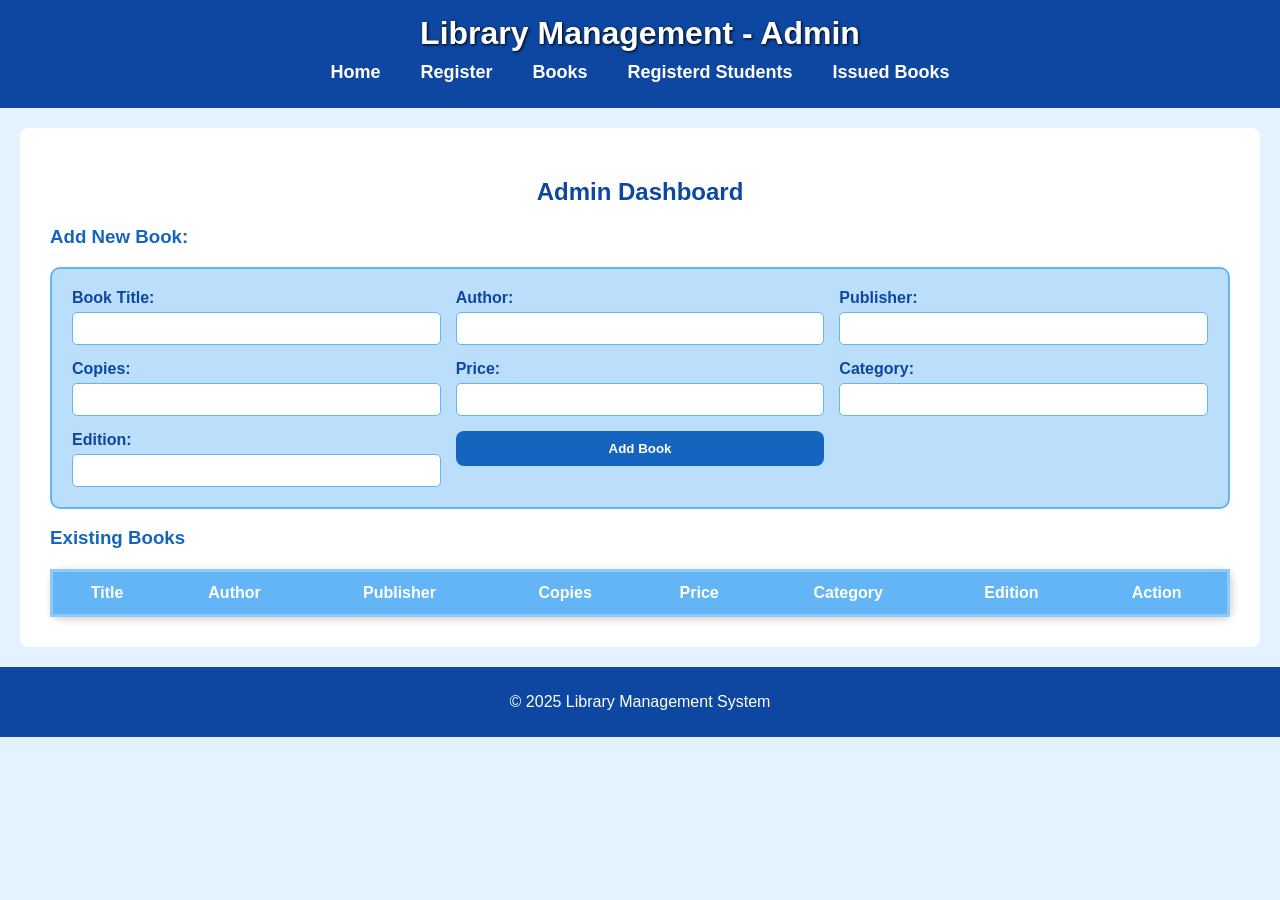
<file: admin.html>
<!DOCTYPE html>
<html lang="en">

<head>
    <meta charset="UTF-8" />
    <meta name="viewport" content="width=device-width, initial-scale=1.0" />
    <title>Admin - Library Management</title>
    <link rel="stylesheet" href="style.css" />
    <style>
        body {
            font-family: 'Arial', sans-serif;
            background: #e3f2fd;
            margin: 0;
            padding: 0;
            color: #0d47a1;
        }
        
        header {
            background-color: #0d47a1;
            color: white;
            padding: 15px 0;
            text-align: center;
        }
        
        header h1 {
            margin: 0;
        }
        
        nav ul {
            display: flex;
            justify-content: center;
            list-style: none;
            padding: 0;
            margin: 10px 0;
        }
        
        nav ul li {
            margin: 0 20px;
        }
        
        nav ul li a {
            text-decoration: none;
            color: white;
            font-weight: bold;
            font-size: 18px;
        }
        
        nav ul li a:hover {
            text-decoration: underline;
        }
        
        main {
            padding: 30px;
            background-color: #ffffff;
            margin: 20px;
            border-radius: 8px;
        }
        
        h2 {
            color: #0d47a1;
            text-align: center;
        }
        
        h3 {
            color: #1565c0;
        }
        
        .grid-form {
            display: grid;
            grid-template-columns: repeat(3, 1fr);
            gap: 15px;
            background-color: #bbdefb;
            border: 2px solid #64b5f6;
            padding: 20px;
            border-radius: 10px;
            max-width: 100%;
        }
        
        .grid-form div {
            display: flex;
            flex-direction: column;
        }
        
        .grid-form label {
            font-weight: bold;
            margin-bottom: 5px;
            color: #0d47a1;
        }
        
        .grid-form input {
            padding: 8px;
            border: 1px solid #64b5f6;
            border-radius: 5px;
        }
        
        .grid-form button {
            padding: 10px;
            background-color: #1565c0;
            color: white;
            border: none;
            border-radius: 8px;
            cursor: pointer;
            font-weight: bold;
            grid-column: span 3;
        }
        
        .grid-form button:hover {
            background-color: #0d47a1;
        }
        
        table {
            width: 100%;
            border-collapse: collapse;
            margin-top: 20px;
            background-color: #e3f2fd;
            border: 3px solid #90caf9;
            border-radius: 10px;
        }
        
        th,
        td {
            border: 1px solid #64b5f6;
            padding: 12px;
            text-align: center;
            color: #0d47a1;
        }
        
        th {
            background-color: #64b5f6;
            color: white;
        }
        
        tr:nth-child(even) {
            background-color: #bbdefb;
        }
        
        button {
            padding: 6px 14px;
            color: white;
            background-color: #1976d2;
            border: none;
            border-radius: 6px;
            cursor: pointer;
            font-weight: bold;
        }
        
        button:hover {
            background-color: #0d47a1;
        }
        
        footer {
            text-align: center;
            padding: 10px 0;
            background-color: #0d47a1;
            color: white;
        }
    </style>
</head>

<body>
    <header>
        <h1>Library Management - Admin</h1>
        <nav>
            <ul>
                <li><a href="index.html">Home</a></li>
                <li><a href="register.html">Register</a></li>
                <li><a href="books.html">Books</a></li>
                <li><a href="view_students.html">Registerd Students</a></li>
                <li><a href="issued.html">Issued Books</a></li>
            </ul>
        </nav>
    </header>

    <main>
        <h2>Admin Dashboard</h2>
        <div id="add-book-section">
            <h3>Add New Book:</h3>
            <form id="add-book-form" class="grid-form">
                <div>
                    <label for="book-title">Book Title:</label>
                    <input type="text" id="book-title" required />
                </div>
                <div>
                    <label for="book-author">Author:</label>
                    <input type="text" id="book-author" required />
                </div>
                <div>
                    <label for="book-publisher">Publisher:</label>
                    <input type="text" id="book-publisher" required />
                </div>
                <div>
                    <label for="book-copies">Copies:</label>
                    <input type="number" id="book-copies" required />
                </div>
                <div>
                    <label for="book-price">Price:</label>
                    <input type="number" id="book-price" required />
                </div>
                <div>
                    <label for="book-category">Category:</label>
                    <input type="text" id="book-category" required />
                </div>
                <div>
                    <label for="book-edition">Edition:</label>
                    <input type="text" id="book-edition" required />
                </div>
                <div>
                    <button type="submit">Add Book</button>
                </div>
            </form>
        </div>

        <h3>Existing Books</h3>
        <table>
            <thead>
                <tr>
                    <th>Title</th>
                    <th>Author</th>
                    <th>Publisher</th>
                    <th>Copies</th>
                    <th>Price</th>
                    <th>Category</th>
                    <th>Edition</th>
                    <th>Action</th>
                </tr>
            </thead>
            <tbody id="existing-books-list"></tbody>
        </table>
    </main>

    <footer>
        <p>&copy; 2025 Library Management System</p>
    </footer>

    <script>
        document.getElementById('add-book-form').addEventListener('submit', function(e) {
            e.preventDefault();

            const newBook = {
                title: document.getElementById('book-title').value,
                author: document.getElementById('book-author').value,
                publisher: document.getElementById('book-publisher').value,
                copies: Number(document.getElementById('book-copies').value),
                price: Number(document.getElementById('book-price').value),
                category: document.getElementById('book-category').value,
                edition: document.getElementById('book-edition').value
            };

            let books = JSON.parse(localStorage.getItem('books')) || [];
            books.push(newBook);
            localStorage.setItem('books', JSON.stringify(books));
            document.getElementById('add-book-form').reset();
            loadExistingBooks();
        });

        function loadExistingBooks() {
            const books = JSON.parse(localStorage.getItem('books')) || [];
            const list = document.getElementById('existing-books-list');
            list.innerHTML = '';

            books.forEach((book, index) => {
                const row = document.createElement('tr');
                row.innerHTML = `
                    <td>${book.title}</td>
                    <td>${book.author}</td>
                    <td>${book.publisher}</td>
                    <td>${book.copies}</td>
                    <td>₹${book.price}</td>
                    <td>${book.category}</td>
                    <td>${book.edition}</td>
                    <td><button onclick="deleteBook(${index})">Delete</button></td>
                `;
                list.appendChild(row);
            });
        }

        function deleteBook(index) {
            let books = JSON.parse(localStorage.getItem('books')) || [];
            books.splice(index, 1);
            localStorage.setItem('books', JSON.stringify(books));
            loadExistingBooks();
        }

        window.onload = loadExistingBooks;
    </script>
</body>

</html>
</file>
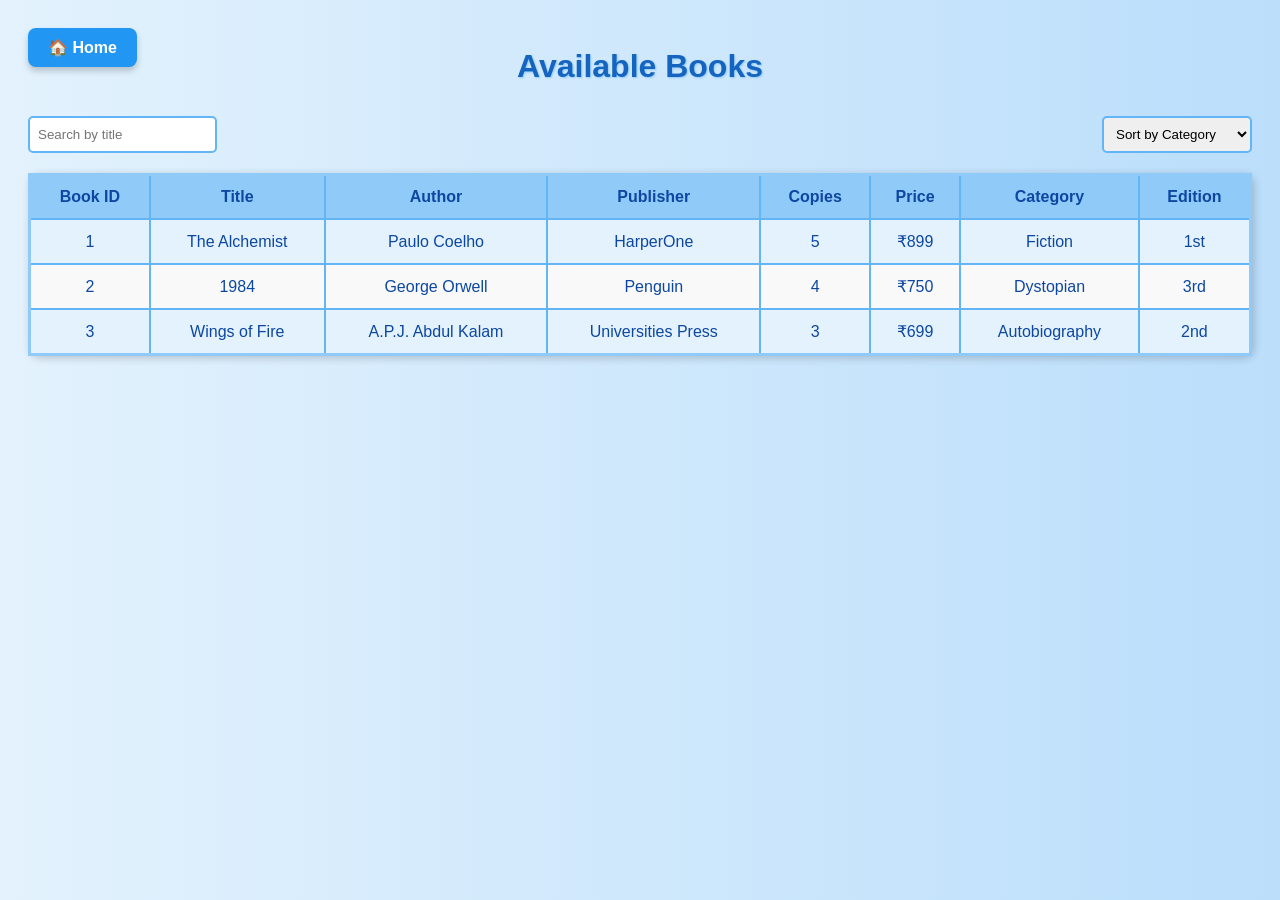
<file: books.html>
<!DOCTYPE html>
<html>

<head>
    <title>Available Books</title>
    <link rel="stylesheet" href="style.css" />
    <style>
        body {
            font-family: 'Segoe UI', sans-serif;
            padding: 20px;
            background: linear-gradient(to right, #e3f2fd, #bbdefb);
            color: #333;
            position: relative;
        }
        
        h1 {
            text-align: center;
            color: #1565c0;
            text-shadow: 1px 1px 2px #90caf9;
        }
        
        table {
            width: 100%;
            border-collapse: collapse;
            margin-top: 20px;
            background-color: #e3f2fd;
            border: 3px solid #90caf9;
            border-radius: 10px;
        }
        
        th,
        td {
            border: 2px solid #64b5f6;
            padding: 12px;
            text-align: center;
            color: #0d47a1;
        }
        
        th {
            background-color: #90caf9;
            color: #0d47a1;
        }
        
        .home-link {
            position: absolute;
            top: 20px;
            left: 20px;
            text-decoration: none;
            background-color: #2196f3;
            color: #fff;
            padding: 10px 20px;
            border-radius: 8px;
            font-weight: bold;
            box-shadow: 0 4px 6px rgba(0, 0, 0, 0.2);
            transition: background-color 0.3s;
            z-index: 1000;
        }
        
        .home-link:hover {
            background-color: #1976d2;
        }
        
        .controls {
            display: flex;
            justify-content: space-between;
            margin-bottom: 15px;
            flex-wrap: wrap;
        }
        
        input,
        select {
            padding: 8px;
            border: 2px solid #64b5f6;
            border-radius: 5px;
            margin-top: 10px;
        }
        
        @media (max-width: 600px) {
            .controls {
                flex-direction: column;
                gap: 10px;
            }
        }
    </style>
</head>

<body>
    <a class="home-link" href="index.html">🏠 Home</a>

    <h1>Available Books</h1>

    <div class="controls">
        <input type="text" id="search" placeholder="Search by title" oninput="renderBooks()">
        <select id="categoryFilter" onchange="renderBooks()">
            <option value="">Sort by Category</option>
            <option value="Fiction">Fiction</option>
            <option value="Dystopian">Dystopian</option>
            <option value="Autobiography">Autobiography</option>
            <option value="Fantasy">Fantasy</option>
            <option value="Self-help">Self-help</option>
            <option value="Finance">Finance</option>
            <option value="Psychology">Psychology</option>
            <option value="Classic">Classic</option>
            <option value="Computer Science">Computer Science</option>
            <option value="History">History</option>
            <option value="Programming">Programming</option>
            <option value="Business">Business</option>
            <option value="Entrepreneurship">Entrepreneurship</option>
        </select>
    </div>

    <table>
        <thead>
            <tr>
                <th>Book ID</th>
                <th>Title</th>
                <th>Author</th>
                <th>Publisher</th>
                <th>Copies</th>
                <th>Price</th>
                <th>Category</th>
                <th>Edition</th>
            </tr>
        </thead>
        <tbody id="book-list"></tbody>
    </table>

    <script>
        // Initialize books if not already in localStorage
        if (!localStorage.getItem("books")) {
            const initialBooks = [{
                title: "The Alchemist",
                author: "Paulo Coelho",
                publisher: "HarperOne",
                copies: 5,
                price: 899,
                category: "Fiction",
                edition: "1st"
            }, {
                title: "1984",
                author: "George Orwell",
                publisher: "Penguin",
                copies: 4,
                price: 750,
                category: "Dystopian",
                edition: "3rd"
            }, {
                title: "Wings of Fire",
                author: "A.P.J. Abdul Kalam",
                publisher: "Universities Press",
                copies: 3,
                price: 699,
                category: "Autobiography",
                edition: "2nd"
            }];

            // Assign book_id in order
            initialBooks.forEach((book, index) => {
                book.book_id = index + 1;
            });

            localStorage.setItem("books", JSON.stringify(initialBooks));
        }

        let books = JSON.parse(localStorage.getItem("books")) || [];

        function renderBooks() {
            const bookList = document.getElementById("book-list");
            const searchTerm = document.getElementById("search").value.toLowerCase();
            const selectedCategory = document.getElementById("categoryFilter").value;

            bookList.innerHTML = "";

            let displayIndex = 1;
            books.forEach((book) => {
                if (
                    book.title.toLowerCase().includes(searchTerm) &&
                    (!selectedCategory || book.category === selectedCategory)
                ) {
                    const row = document.createElement("tr");
                    row.innerHTML = `
                        <td>${displayIndex++}</td>
                        <td>${book.title}</td>
                        <td>${book.author}</td>
                        <td>${book.publisher}</td>
                        <td>${book.copies}</td>
                        <td>₹${book.price}</td>
                        <td>${book.category}</td>
                        <td>${book.edition}</td>
                    `;
                    bookList.appendChild(row);
                }
            });
        }

        window.onload = renderBooks;
    </script>
</body>

</html>
</file>
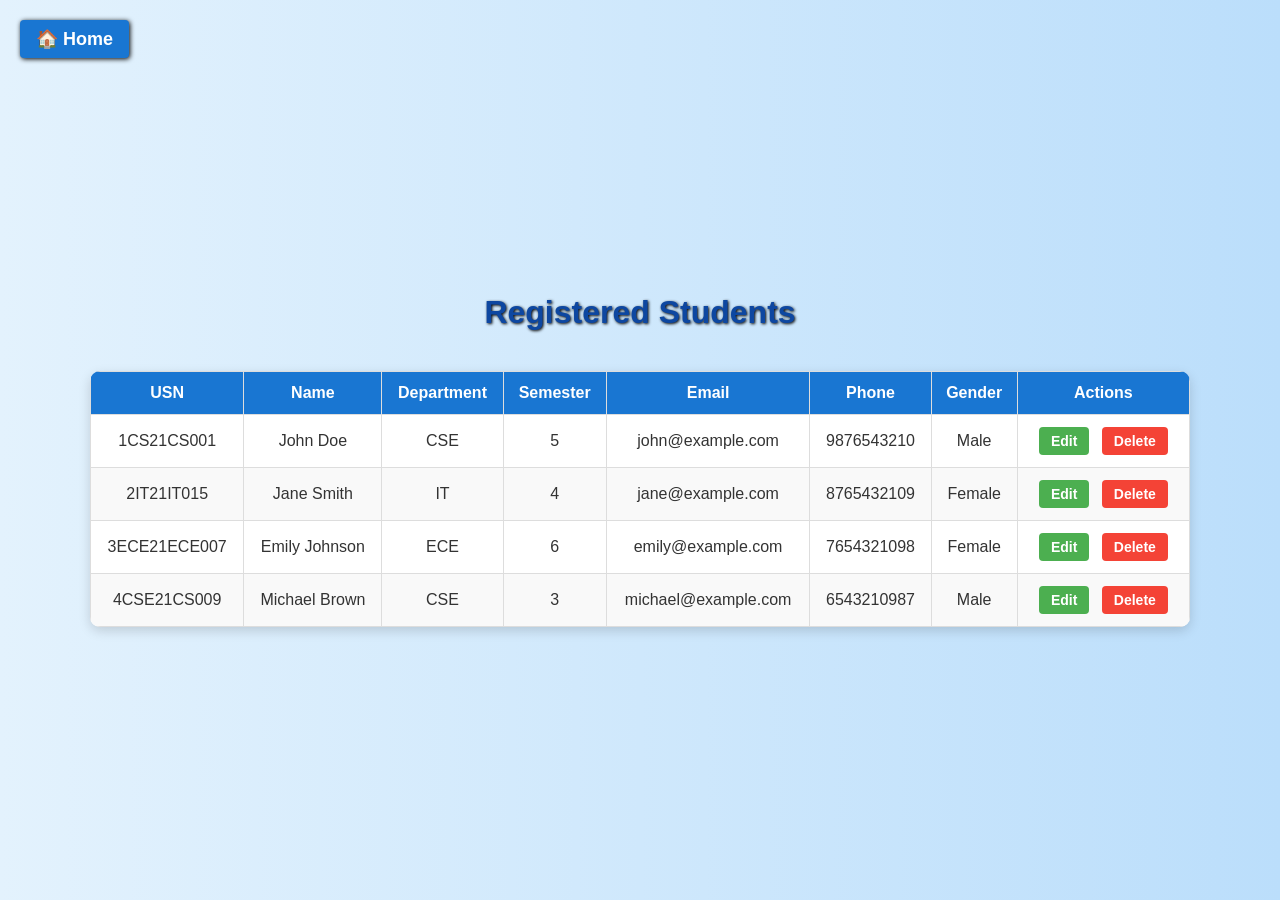
<file: view_students.html>
<!DOCTYPE html>
<html lang="en">

<head>
    <meta charset="UTF-8" />
    <title>Registered Students</title>
    <link rel="stylesheet" href="style.css" />
    <style>
        body {
            font-family: 'Arial', sans-serif;
            background: linear-gradient(to right, #e3f2fd, #bbdefb);
            color: #333;
            margin: 0;
            padding: 0;
            display: flex;
            justify-content: center;
            align-items: center;
            flex-direction: column;
            min-height: 100vh;
        }
        
        a.home-link {
            position: absolute;
            top: 20px;
            left: 20px;
            text-decoration: none;
            background-color: #1976d2;
            color: white;
            padding: 8px 16px;
            border-radius: 4px;
            font-size: 18px;
        }
        
        a.home-link:hover {
            background-color: #1565c0;
        }
        
        h1 {
            color: #0d47a1;
            font-size: 32px;
            margin-bottom: 20px;
        }
        
        table {
            width: 90%;
            max-width: 1100px;
            border-collapse: collapse;
            box-shadow: 0 4px 12px rgba(0, 0, 0, 0.15);
            border-radius: 10px;
            overflow: hidden;
            background-color: white;
        }
        
        th,
        td {
            border: 1px solid #ddd;
            padding: 12px;
            text-align: center;
        }
        
        th {
            background-color: #1976d2;
            color: white;
            font-size: 16px;
        }
        
        tr:nth-child(even) {
            background-color: #f1f1f1;
        }
        
        tr:hover {
            background-color: #e3f2fd;
        }
        
        .btn {
            padding: 6px 12px;
            margin: 0 4px;
            cursor: pointer;
            border: none;
            border-radius: 4px;
            font-size: 14px;
            font-weight: bold;
        }
        
        .edit-btn {
            background-color: #4caf50;
            color: white;
        }
        
        .edit-btn:hover {
            background-color: #388e3c;
        }
        
        .delete-btn {
            background-color: #f44336;
            color: white;
        }
        
        .delete-btn:hover {
            background-color: #d32f2f;
        }
        
        .save-btn {
            background-color: #2196f3;
            color: white;
        }
        
        .save-btn:hover {
            background-color: #1976d2;
        }
        
        td[contenteditable="true"] {
            background-color: #fff9c4;
            border: 2px solid #ffeb3b;
        }
    </style>
</head>

<body>
    <a class="home-link" href="index.html">🏠 Home</a>
    <h1>Registered Students</h1>

    <table>
        <thead>
            <tr>
                <th>USN</th>
                <th>Name</th>
                <th>Department</th>
                <th>Semester</th>
                <th>Email</th>
                <th>Phone</th>
                <th>Gender</th>
                <th>Actions</th>
            </tr>
        </thead>
        <tbody id="students-list"></tbody>
    </table>

    <script>
        const studentsData = [{
            usn: "1CS21CS001",
            name: "John Doe",
            department: "CSE",
            semester: "5",
            email: "john@example.com",
            phone: "9876543210",
            gender: "Male"
        }, {
            usn: "2IT21IT015",
            name: "Jane Smith",
            department: "IT",
            semester: "4",
            email: "jane@example.com",
            phone: "8765432109",
            gender: "Female"
        }, {
            usn: "3ECE21ECE007",
            name: "Emily Johnson",
            department: "ECE",
            semester: "6",
            email: "emily@example.com",
            phone: "7654321098",
            gender: "Female"
        }, {
            usn: "4CSE21CS009",
            name: "Michael Brown",
            department: "CSE",
            semester: "3",
            email: "michael@example.com",
            phone: "6543210987",
            gender: "Male"
        }];

        if (!localStorage.getItem("members")) {
            localStorage.setItem("members", JSON.stringify(studentsData));
        }

        function renderStudents(students) {
            const studentsList = document.getElementById("students-list");
            studentsList.innerHTML = "";

            if (students.length === 0) {
                studentsList.innerHTML = "<tr><td colspan='8'>No students registered yet.</td></tr>";
                return;
            }

            students.forEach((student, index) => {
                const row = document.createElement("tr");
                row.innerHTML = `
          <td contenteditable="false">${student.usn}</td>
          <td contenteditable="false">${student.name}</td>
          <td contenteditable="false">${student.department}</td>
          <td contenteditable="false">${student.semester}</td>
          <td contenteditable="false">${student.email}</td>
          <td contenteditable="false">${student.phone}</td>
          <td contenteditable="false">${student.gender}</td>
          <td>
            <button class="btn edit-btn" onclick="editStudent(${index}, this)">Edit</button>
            <button class="btn delete-btn" onclick="deleteStudent(${index})">Delete</button>
          </td>
        `;
                studentsList.appendChild(row);
            });
        }

        function editStudent(index, button) {
            const row = button.closest("tr");
            const tds = row.querySelectorAll("td");

            if (button.textContent === "Edit") {
                tds.forEach((td, i) => {
                    if (i < 7) td.contentEditable = true;
                });
                button.textContent = "Save";
                button.classList.remove("edit-btn");
                button.classList.add("save-btn");
            } else {
                const updatedStudent = {
                    usn: tds[0].textContent.trim(),
                    name: tds[1].textContent.trim(),
                    department: tds[2].textContent.trim(),
                    semester: tds[3].textContent.trim(),
                    email: tds[4].textContent.trim(),
                    phone: tds[5].textContent.trim(),
                    gender: tds[6].textContent.trim()
                };

                if (!updatedStudent.usn || !updatedStudent.name || !updatedStudent.department || !updatedStudent.semester || !updatedStudent.email || !updatedStudent.phone || !updatedStudent.gender) {
                    alert("Please fill in all fields before saving.");
                    return;
                }

                let students = JSON.parse(localStorage.getItem("members") || "[]");
                students[index] = updatedStudent;
                localStorage.setItem("members", JSON.stringify(students));
                renderStudents(students);
                alert("Student details updated!");
            }
        }

        function deleteStudent(index) {
            if (confirm("Are you sure you want to delete this student?")) {
                let students = JSON.parse(localStorage.getItem("members") || "[]");
                students.splice(index, 1);
                localStorage.setItem("members", JSON.stringify(students));
                renderStudents(students);
            }
        }

        window.onload = () => {
            const students = JSON.parse(localStorage.getItem("members") || "[]");
            const sortedStudents = students.sort((a, b) => a.usn.localeCompare(b.usn));
            renderStudents(sortedStudents);
        };
    </script>
</body>

</html>
</file>
<file: style.css>
/* General body styling */
body {
  font-family: Arial, sans-serif;
  background-image: url('2191f580-2937-43ce-9e79-0d313e9fe269.png');
  background-size: cover;
  background-repeat: no-repeat;
  background-attachment: fixed;
  color: #333;
  padding: 20px;
}

/* Main heading */
h1 {
  color: #fff;
  text-shadow: 1px 1px 3px #000;
  margin-top: 20px;
}

/* Styled home link as a button */
.home-link {
  display: inline-block;
  background-color: #4CAF50;
  color: white;
  padding: 10px 20px;
  text-decoration: none;
  border-radius: 6px;
  font-weight: bold;
  box-shadow: 1px 1px 5px #000;
  margin-bottom: 20px;
}

/* Hover effect for home link */
.home-link:hover {
  background-color: #45a049;
}

/* Table styling */
table {
  width: 100%;
  margin-top: 20px;
  border-collapse: collapse;
  background: rgba(255, 255, 255, 0.95);
  box-shadow: 2px 2px 8px rgba(0, 0, 0, 0.2);
}

/* Header and data cell styles */
th, td {
  border: 1px solid #ccc;
  padding: 10px;
  text-align: left;
}

/* Table header background */
th {
  background-color: #f2f2f2;
}

/* Zebra striping for table rows */
tbody tr:nth-child(even) {
  background-color: #f9f9f9;
}
</file>
